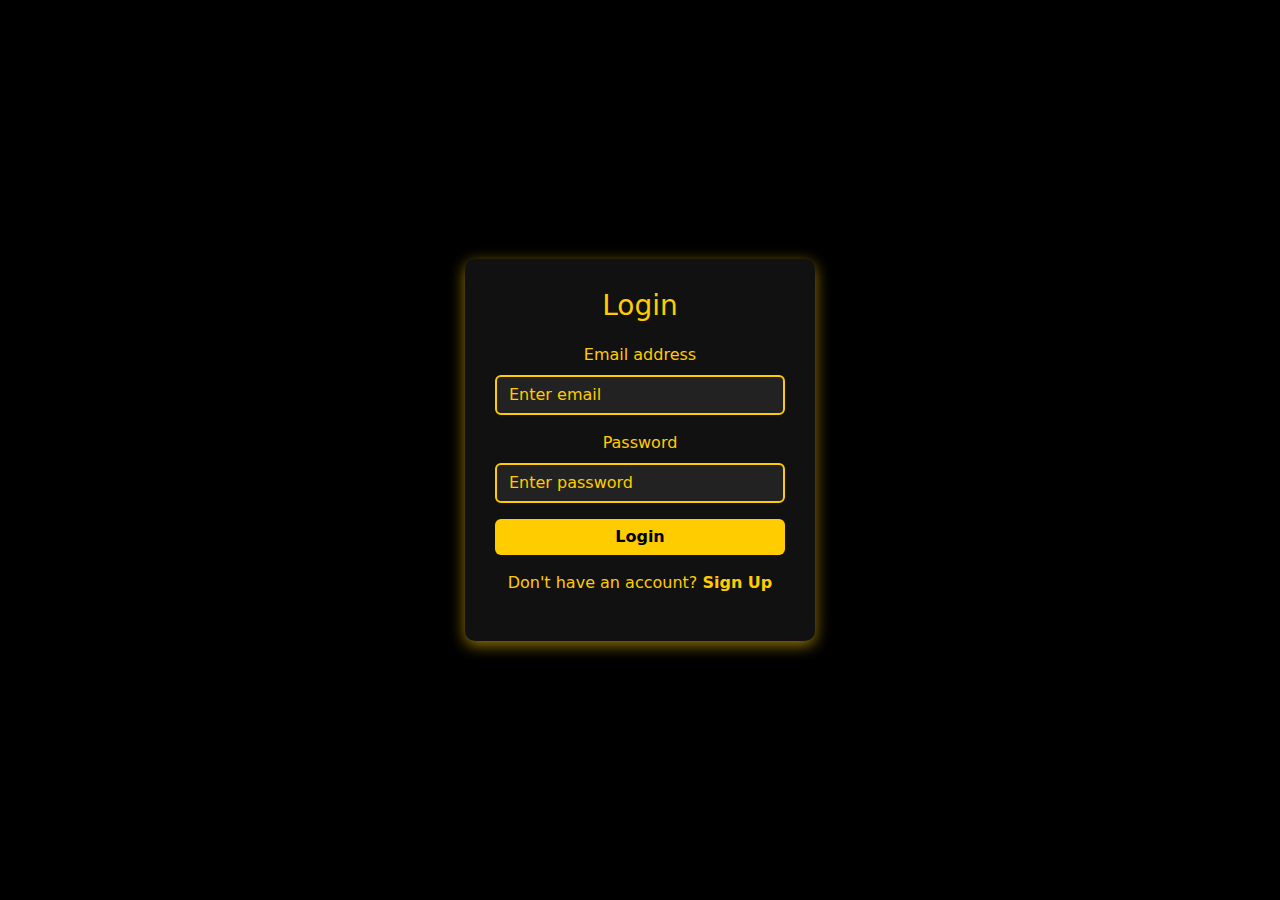
<file: auth.html>
<!DOCTYPE html>
<html lang="en">
<head>
    <meta charset="UTF-8">
    <meta name="viewport" content="width=device-width, initial-scale=1.0">
    <title>Login & Signup | WORDICTIONARY</title>
    <link href="https://cdn.jsdelivr.net/npm/bootstrap@5.3.0/dist/css/bootstrap.min.css" rel="stylesheet">
    <style>
        /* Black and Yellow Theme */
        body {
            background-color: #000; /* Black background */
            color: #ffcc00; /* Yellow text */
            display: flex;
            justify-content: center;
            align-items: center;
            height: 100vh;
        }

        .container {
            background-color: #111; /* Dark background for the form */
            padding: 30px;
            border-radius: 10px;
            box-shadow: 0px 4px 15px rgba(255, 204, 0, 0.6); /* Yellow glow */
            width: 350px;
            text-align: center;
        }

        h3 {
            color: #ffcc00; /* Yellow heading */
            margin-bottom: 20px;
        }

        .form-label {
            color: #ffcc00; /* Yellow label text */
        }

        .form-control {
            background-color: #222; /* Dark input background */
            border: 2px solid #ffcc00; /* Yellow border */
            color: #ffcc00; /* Yellow text */
        }

        .form-control::placeholder {
            color: #ffcc00; /* Yellow placeholder */
        }

        .btn-primary {
            background-color: #ffcc00; /* Yellow button */
            border: none;
            color: #000; /* Black text */
            font-weight: bold;
        }

        .btn-primary:hover {
            background-color: #ffdb4d; /* Lighter yellow */
            color: #000;
        }

        .toggle-link {
            color: #ffcc00;
            font-weight: bold;
            cursor: pointer;
        }

        .toggle-link:hover {
            text-decoration: underline;
            color: #ffd633;
        }
    </style>
</head>
<body>
    <div class="container">
        <h3 id="formTitle">Login</h3>
        <form id="authForm">
            <div class="mb-3">
                <label for="email" class="form-label">Email address</label>
                <input type="email" class="form-control" id="email" placeholder="Enter email" required>
            </div>
            <div class="mb-3">
                <label for="password" class="form-label">Password</label>
                <input type="password" class="form-control" id="password" placeholder="Enter password" required>
            </div>
            <button type="submit" class="btn btn-primary w-100" id="authButton">Login</button>
            <p class="mt-3">
                <span id="toggleText">Don't have an account?</span>
                <span class="toggle-link" onclick="toggleForm()">Sign Up</span>
            </p>
        </form>
    </div>

    <script>
        let isLogin = true;

        function toggleForm() {
            isLogin = !isLogin;
            document.getElementById('formTitle').innerText = isLogin ? 'Login' : 'Sign Up';
            document.getElementById('authButton').innerText = isLogin ? 'Login' : 'Sign Up';
            document.getElementById('toggleText').innerText = isLogin ? "Don't have an account?" : "Already have an account?";
        }

        document.getElementById('authForm').addEventListener('submit', function(event) {
            event.preventDefault();
            const email = document.getElementById('email').value;
            const password = document.getElementById('password').value;
            
            if (isLogin) {
                const storedEmail = localStorage.getItem('userEmail');
                const storedPassword = localStorage.getItem('userPassword');
                if (email === storedEmail && password === storedPassword) {
                    alert('Login successful!');
                    window.location.href = 'index.html';
                } else {
                    alert('Invalid email or password!');
                }
            } else {
                localStorage.setItem('userEmail', email);
                localStorage.setItem('userPassword', password);
                alert('Account created successfully! Now login.');
                toggleForm();
            }
        });
    </script>
</body>
</html>
</file>
